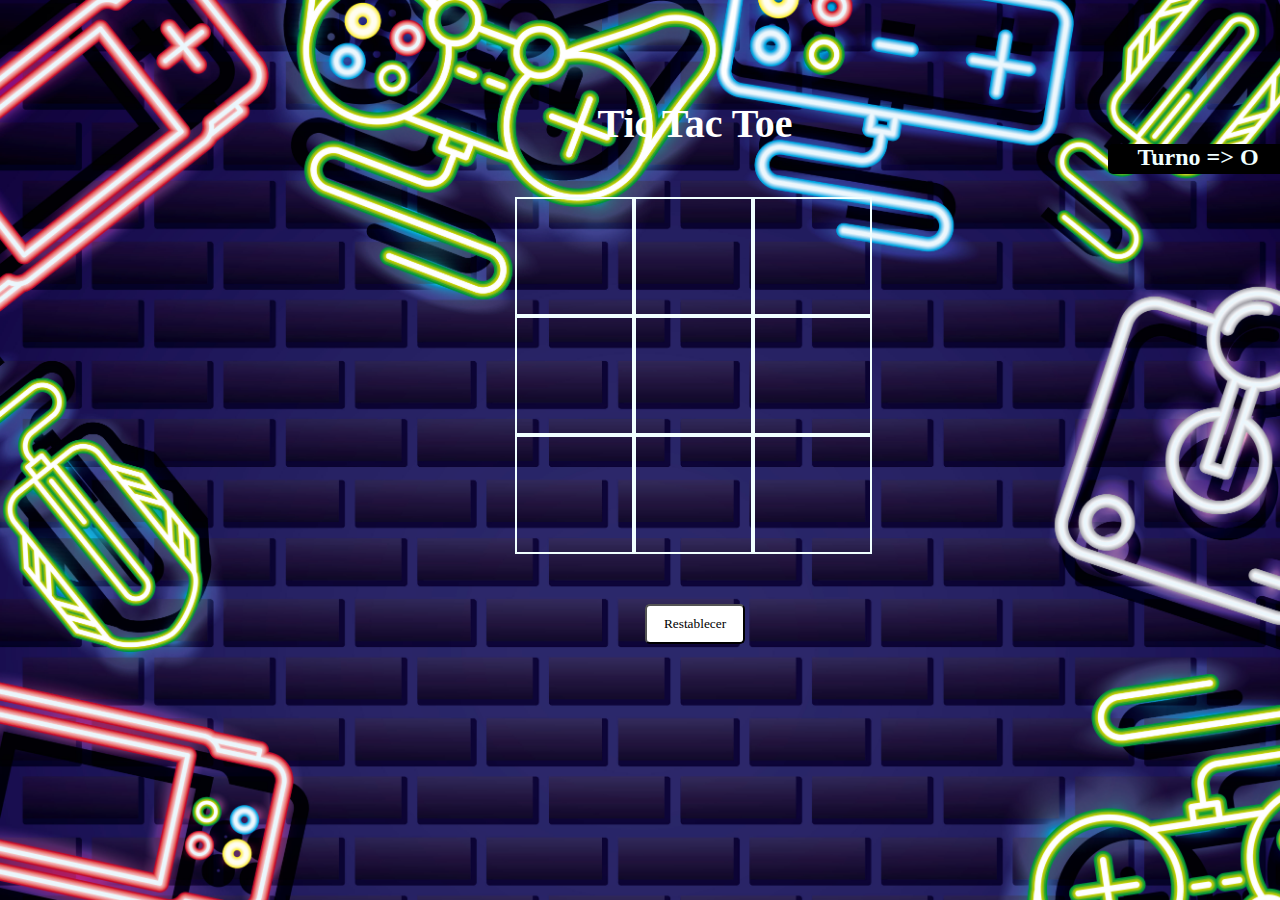
<file: index.html>
<!doctype html>
<html lang="en">

<head>
  <meta charset="UTF-8">
  <meta name="viewport"
    content="width=device-width, user-scalable=no, initial-scale=1.0, maximum-scale=1.0, minimum-scale=1.0">
  <meta http-equiv="X-UA-Compatible" content="ie=edge">
  <title>Tic Tac Toe</title>
  <link rel="stylesheet" href="style.css">
  
</head>

<body class="cuerpo">
  <div class="container">
    <h1 class="h1">Tic Tac Toe</h1>
    <div class="cubo-container">
      <div class="cubo"></div>
      <div class="cubo"></div>
      <div class="cubo"></div>
      <div class="cubo"></div>
      <div class="cubo"></div>
      <div class="cubo"></div>
      <div class="cubo"></div>
      <div class="cubo"></div>
      <div class="cubo"></div>
    </div>
   
        <button class="restablecer">Restablecer</button>
  </div>
  
   <h2 class="notification"></h2>
  <script src="index.js"></script>
</body>

</html>
</file>
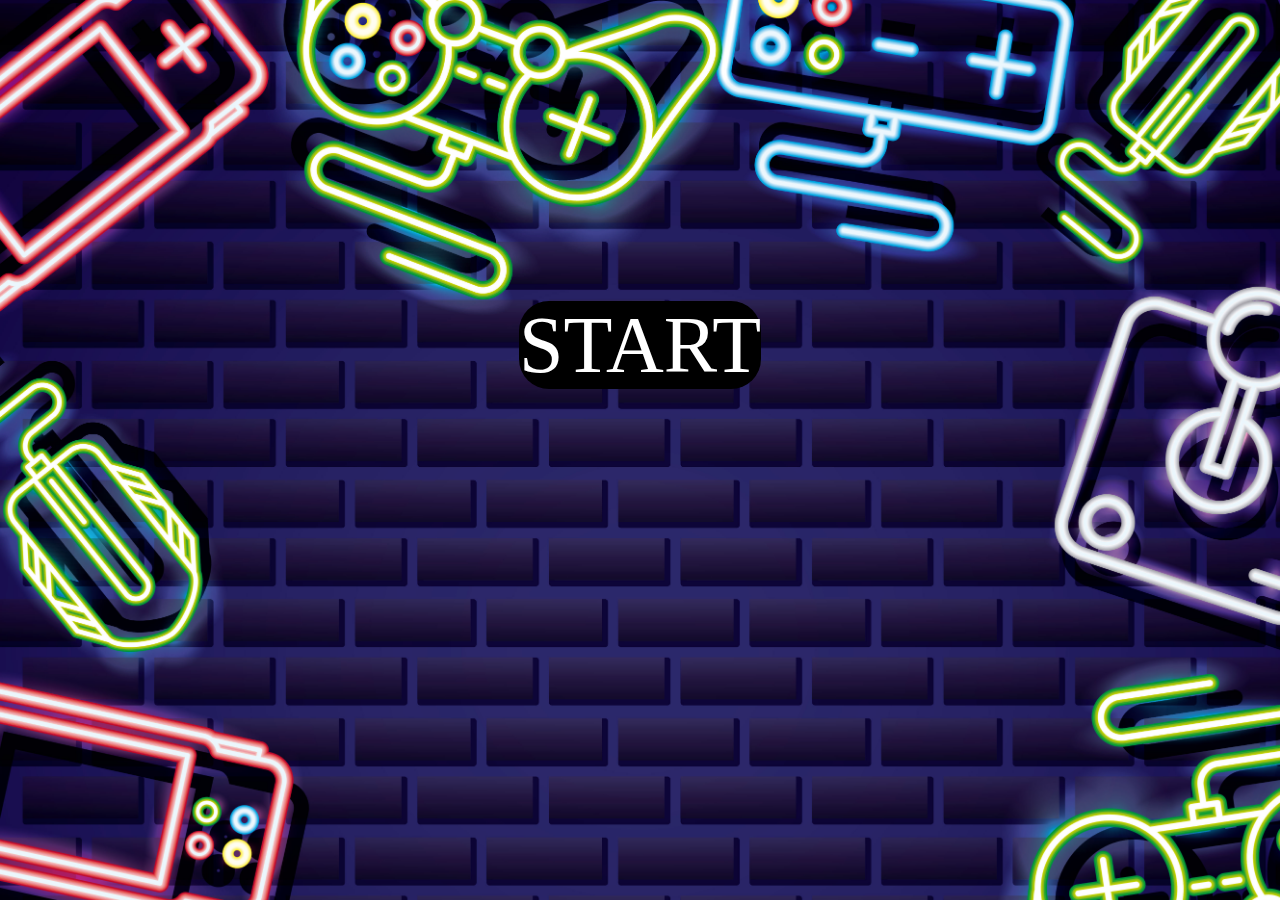
<file: index1.html>
<!DOCTYPE html>
<html lang="en">
<head>
    <meta charset="UTF-8">
    <meta http-equiv="X-UA-Compatible" content="IE=edge">
    <meta name="viewport" content="width=, initial-scale=1.0">
    <title>Tic Tac Toe</title>
    <link rel="stylesheet" href="style.css">

</head>
<body class="body">
    <div class="cont">
         <a id="start" href="index.html">START</a>
    </div>
   
</body>
</html>
</file>
<file: style.css>
.cubo{
    width: 115px;
    height: 115px;
    border: 2px solid;
    line-height: 115px;
    font-size: 80px;
    cursor: pointer;
    text-shadow: 0 0 0 10px;



}
.container{
    font-family: "Permanent marker", cursive;
    text-align: center;
    margin-top: 100px;
   
}
.cubo-container{
    display: grid;
    grid-template-columns: repeat(3, auto);
    width: 250px;
    margin:  50px auto;
    color: azure;
    

}

.notification{
 margin-left: 1100px;
 margin-top: -500px;
 height: 30px;
 width: 180px;
 background-color: black;
 color: azure;
 border-radius: 5px;
 text-align: center;


}
.h1{
    margin-left: 110px;
    color: rgb(255, 255, 255);
    font-size: 40px;

}
.restablecer{
    margin-left: 110px;
    background-color: rgb(255, 255, 255);
    color: rgb(0, 0, 0);
    height: 40px;
    width: 100px;
    border-radius: 5px;
    font-family: "Permanent marker", cursive;
}
.cuerpo{
    background-image: url("58914.jpg");
    background-repeat: no-repeat;
    background-size: 100%;
    text-align: center;
    
    
}
#start{
    border-radius: 5px;
    background-color: black;
    font-family: "Permanent marker", cursive;
    color: white;
    text-align: center;
    text-decoration: none;
    border-radius: 30px;
    font-size: 80px;
   width: 200px;
   
    

}
.body{
    background-image: url("58914.jpg");
    background-repeat: no-repeat;
    background-size: 100%;
    text-align: center;
}
.cont{
    margin-top: 300px;
    
}
</file>
